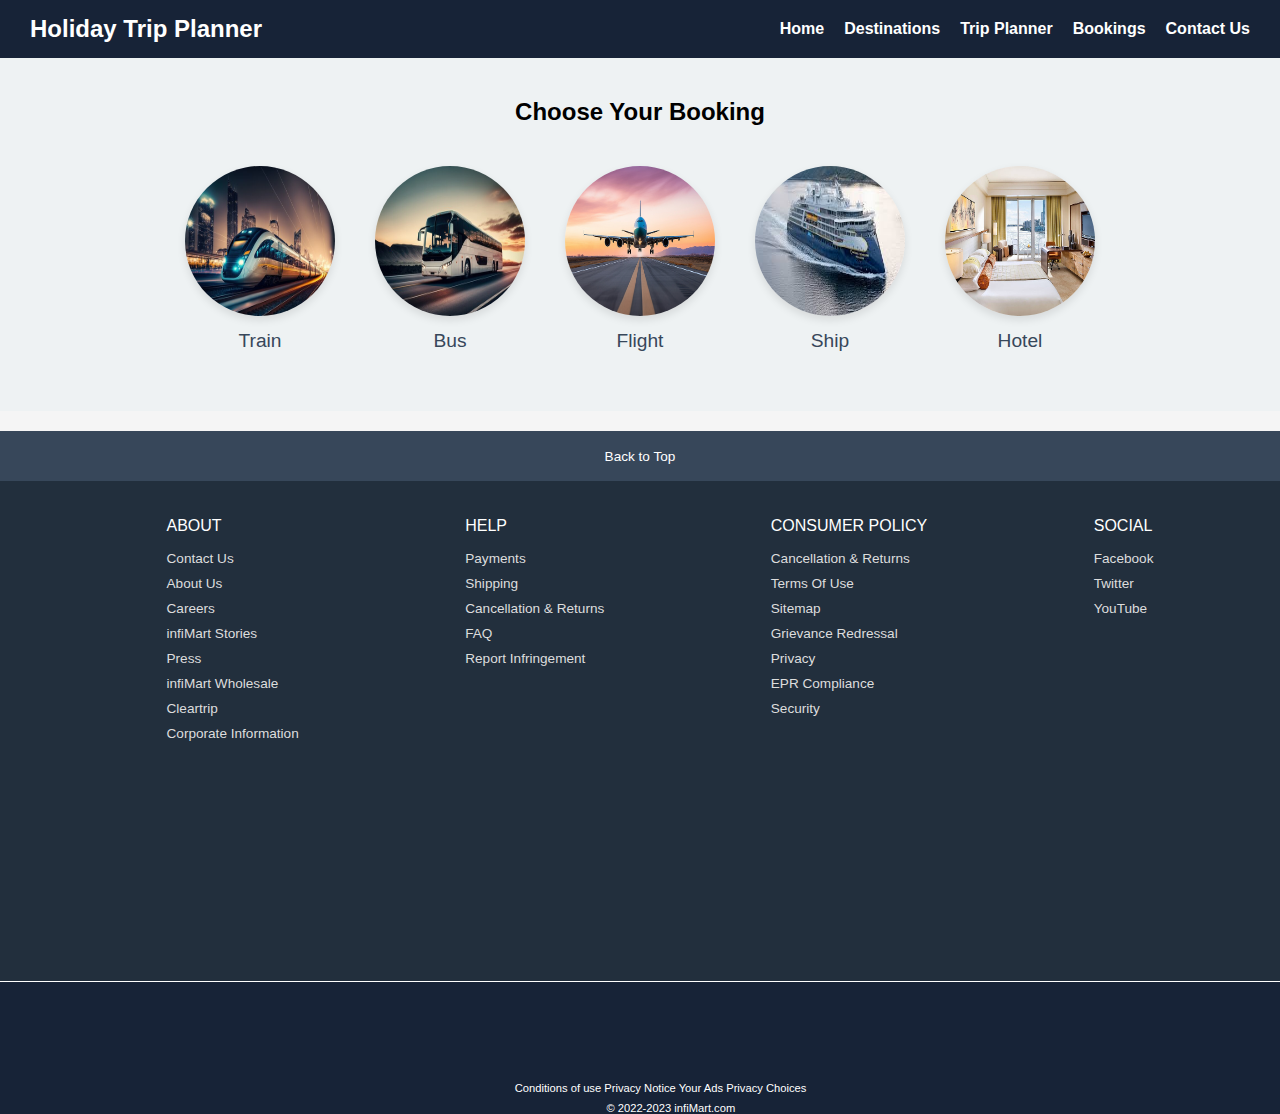
<file: bookings.html>
<!DOCTYPE html>
<html lang="en">

<head>
    <meta charset="UTF-8">
    <meta name="viewport" content="width=device-width, initial-scale=1.0">
    <title>Bookings</title>
    <link rel="stylesheet" href="styles.css">
</head>

<body>
    <header>
        <div class="logo">
            <h1>Holiday Trip Planner</h1>
        </div>
        <nav>
            <ul>
                <li><a href="index.html">Home</a></li>
                <li><a href="destinations.html">Destinations</a></li>
                <li><a href="trip-planner.html">Trip Planner</a></li>
                <li><a href="bookings.html">Bookings</a></li>
                <li><a href="contact.html">Contact Us</a></li>
            </ul>
        </nav>
    </header>

    <main>
        <section class="booking-options">
            <h2>Choose Your Booking</h2>
            <div class="options-container">
                <div class="option" onclick="showBookingForm('train')">
                    <img src="images/train.jpg" alt="Train">
                    <p>Train</p>
                </div>
                <div class="option" onclick="showBookingForm('bus')">
                    <img src="images/bus.jpg" alt="Bus">
                    <p>Bus</p>
                </div>
                <div class="option" onclick="showBookingForm('flight')">
                    <img src="images/flight.jpg" alt="Flight">
                    <p>Flight</p>
                </div>
                <div class="option" onclick="showBookingForm('ship')">
                    <img src="images/ship.jpg" alt="Ship">
                    <p>Ship</p>
                </div>
                <div class="option" onclick="showBookingForm('hotel')">
                    <img src="images/hotel.jpg" alt="Hotel">
                    <p>Hotel</p>
                </div>
            </div>
        </section>

        <section class="booking-forms">
            <div id="train-booking-form" class="booking-form" style="display: none;">
                <h3>Train Booking</h3>
                <form>
                    <label for="train-origin">Origin:</label>
                    <input type="text" id="train-origin" name="train-origin" required>

                    <label for="train-destination">Destination:</label>
                    <input type="text" id="train-destination" name="train-destination" required>

                    <label for="train-date">Travel Date:</label>
                    <input type="date" id="train-date" name="train-date" required>

                    <button type="submit">Book Train</button>
                </form>
            </div>

            <div id="bus-booking-form" class="booking-form" style="display: none;">
                <h3>Bus Booking</h3>
                <form>
                    <label for="bus-origin">Origin:</label>
                    <input type="text" id="bus-origin" name="bus-origin" required>

                    <label for="bus-destination">Destination:</label>
                    <input type="text" id="bus-destination" name="bus-destination" required>

                    <label for="bus-date">Travel Date:</label>
                    <input type="date" id="bus-date" name="bus-date" required>

                    <button type="submit">Book Bus</button>
                </form>
            </div>

            <div id="flight-booking-form" class="booking-form" style="display: none;">
                <h3>Flight Booking</h3>
                <form>
                    <label for="flight-origin">Origin:</label>
                    <input type="text" id="flight-origin" name="flight-origin" required>

                    <label for="flight-destination">Destination:</label>
                    <input type="text" id="flight-destination" name="flight-destination" required>

                    <label for="flight-date">Travel Date:</label>
                    <input type="date" id="flight-date" name="flight-date" required>

                    <button type="submit">Book Flight</button>
                </form>
            </div>

            <div id="ship-booking-form" class="booking-form" style="display: none;">
                <h3>Ship Booking</h3>
                <form>
                    <label for="ship-origin">Origin:</label>
                    <input type="text" id="ship-origin" name="ship-origin" required>

                    <label for="ship-destination">Destination:</label>
                    <input type="text" id="ship-destination" name="ship-destination" required>

                    <label for="ship-date">Shipping Date:</label>
                    <input type="date" id="ship-date" name="ship-date" required>

                    <button type="submit">Book Ship</button>
                </form>
            </div>

            <div id="hotel-booking-form" class="booking-form" style="display: none;">
                <h3>Hotel Accommodation</h3>
                <form>
                    <label for="hotel-location">Location:</label>
                    <input type="text" id="hotel-location" name="hotel-location" required>

                    <label for="hotel-checkin">Check-in Date:</label>
                    <input type="date" id="hotel-checkin" name="hotel-checkin" required>

                    <label for="hotel-checkout">Check-out Date:</label>
                    <input type="date" id="hotel-checkout" name="hotel-checkout" required>

                    <button type="submit">Book Hotel</button>
                </form>
            </div>
        </section>
    </main>

    <footer>
        <div class="foot-pannel1">
            <a class="foot-route" href="#top">Back to Top</a>
        </div>
        <div class="foot-pannel2">
            <ul>
                <p>ABOUT</p>
                <a>Contact Us</a>
                <a> About Us</a>
                <a>Careers</a>
                <a>infiMart Stories</a>
                <a>Press</a>
                <a>infiMart Wholesale</a>
                <a>Cleartrip</a>
                <a>Corporate Information</a>
            </ul>
            <ul>
                <p>HELP</p>
                <a>Payments</a>
                <a>Shipping</a>
                <a>Cancellation & Returns</a>
                <a>FAQ</a>
                <a>Report Infringement</a>
            </ul>
            <ul>
                <p>CONSUMER POLICY</p>
                <a>Cancellation & Returns</a>
                <a>Terms Of Use</a>
                <a>Sitemap</a>
                <a>Grievance Redressal</a>
                <a>Privacy</a>
                <a>EPR Compliance</a>
                <a>Security</a>
            </ul>
            <ul>
                <p>SOCIAL</p>
                <a>Facebook</a>
                <a> Twitter</a>
                <a> YouTube</a>
            </ul>
        </div>
        <div class="foot-pannel3">
            <div class="logo"></div>
        </div>
        <div class="foot-pannel4">
            <div class="pages">
                <a>Conditions of use</a>
                <a>Privacy Notice</a>
                <a>Your Ads Privacy Choices</a>
            </div>
            <div class="copyright">
                © 2022-2023 infiMart.com
            </div>
        </div>
    </footer>

    <script>
        // Smooth scroll to top
        document.querySelector('.foot-route').addEventListener('click', function (e) {
            e.preventDefault();
            window.scrollTo({
                top: 0,
                behavior: 'smooth'
            });
        });

        // Function to show the respective booking form
        function showBookingForm(formType) {
            const forms = document.querySelectorAll('.booking-form');
            forms.forEach(form => form.style.display = 'none');
            document.getElementById(`${formType}-booking-form`).style.display = 'block';
        }
    </script>
</body>

</html>
</file>
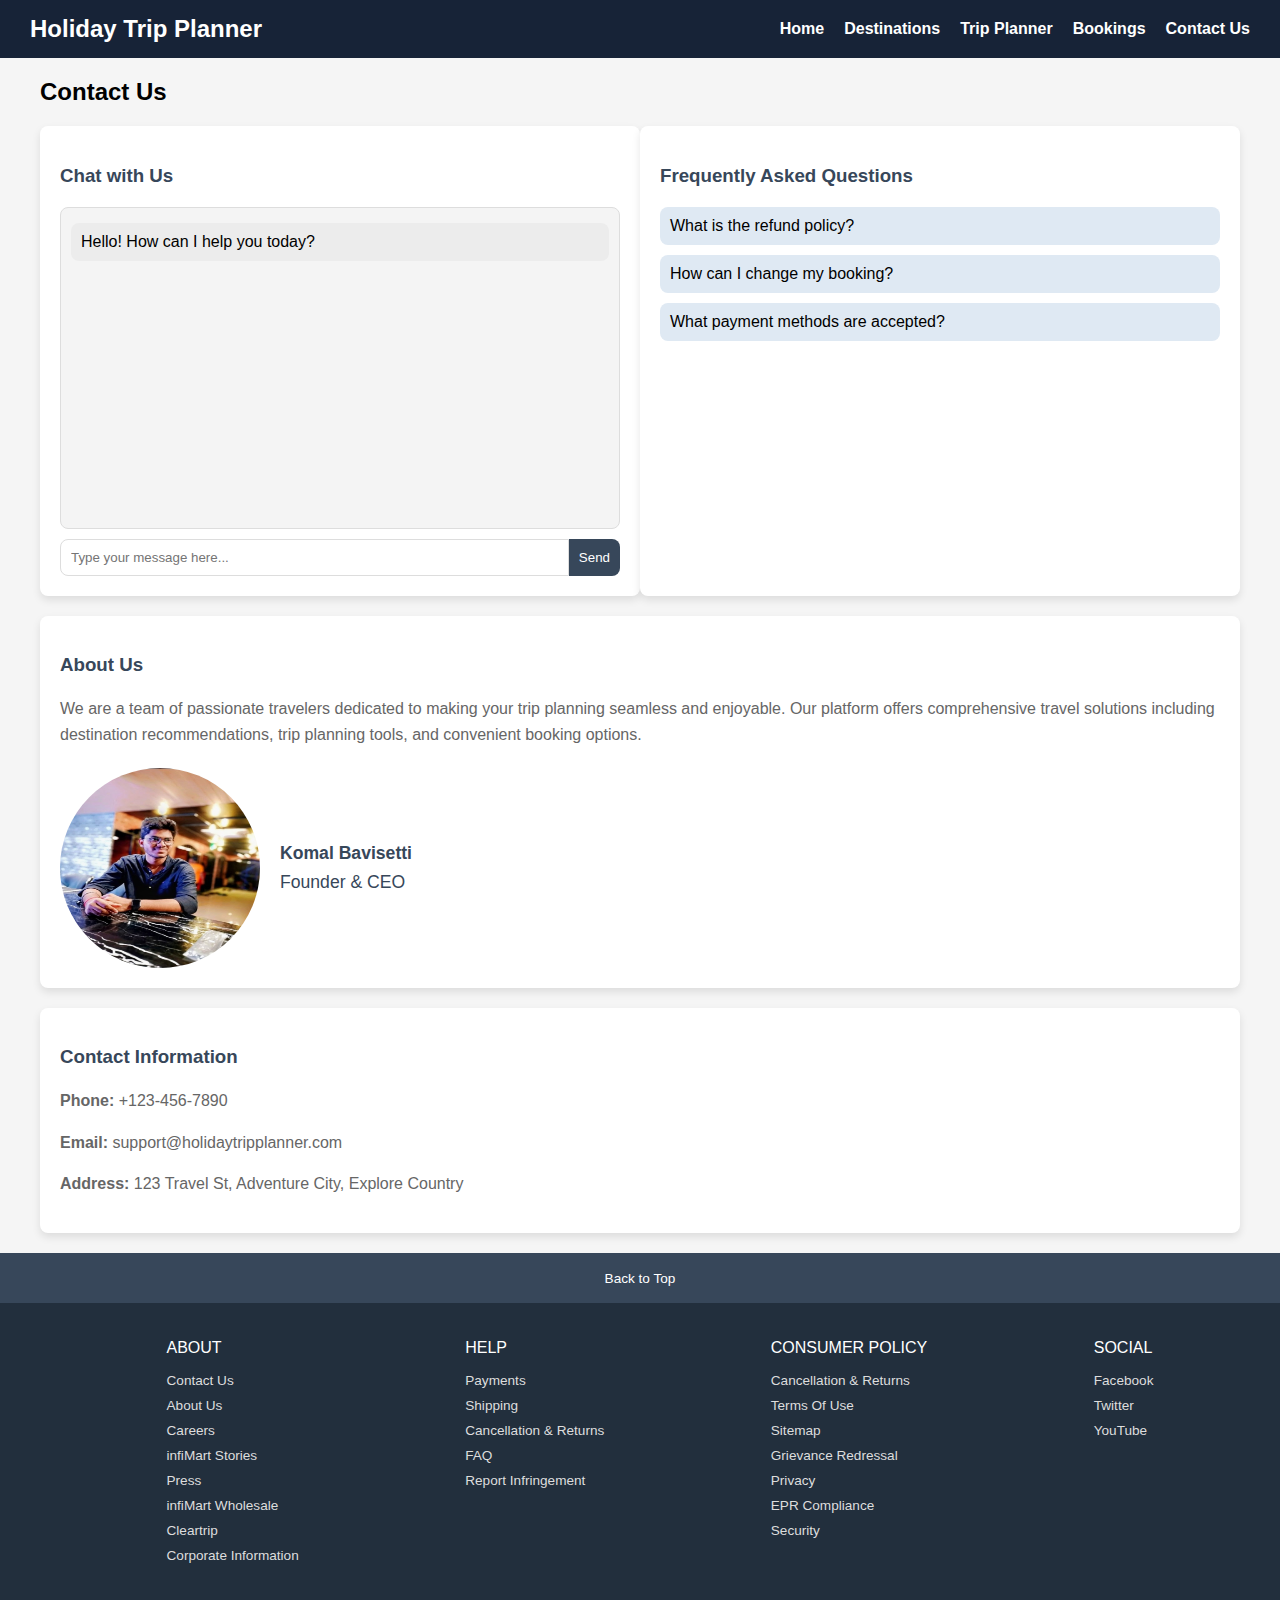
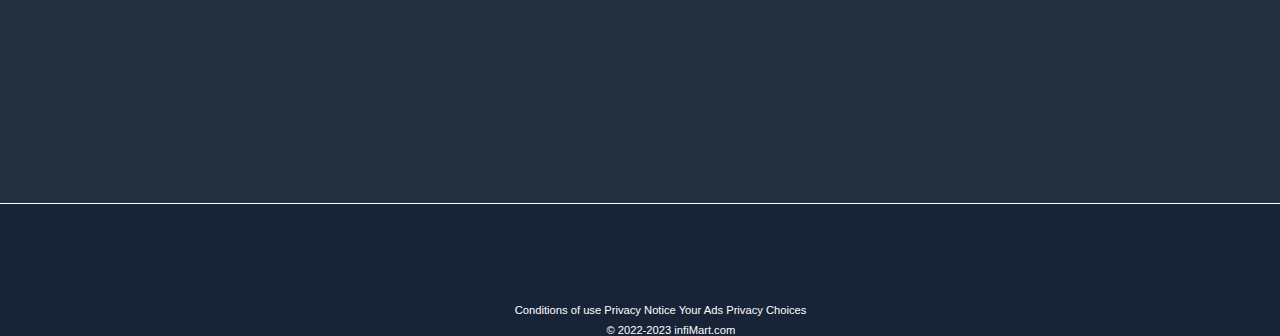
<file: contact.html>
<!DOCTYPE html>
<html lang="en">

<head>
    <meta charset="UTF-8">
    <meta name="viewport" content="width=device-width, initial-scale=1.0">
    <title>Contact Us</title>
    <link rel="stylesheet" href="styles.css">
</head>

<body>
    <header>
        <div class="logo">
            <h1>Holiday Trip Planner</h1>
        </div>
        <nav>
            <ul>
                <li><a href="index.html">Home</a></li>
                <li><a href="destinations.html">Destinations</a></li>
                <li><a href="trip-planner.html">Trip Planner</a></li>
                <li><a href="bookings.html">Bookings</a></li>
                <li><a href="contact.html">Contact Us</a></li>
            </ul>
        </nav>
    </header>

    <main>
        <section class="contact-section">
            <h2>Contact Us</h2>
            <div class="contact-container">
                <div class="chat-box">
                    <h3>Chat with Us</h3>
                    <div class="chat-window" id="chat-window">
                        <div class="message bot">Hello! How can I help you today?</div>
                    </div>
                    <form id="chat-form">
                        <input type="text" id="user-input" placeholder="Type your message here..." required>
                        <button type="submit">Send</button>
                    </form>
                </div>

                <div class="faq-section">
                    <h3>Frequently Asked Questions</h3>
                    <div class="faq">
                        <div class="faq-question" onclick="toggleAnswer('faq1')">What is the refund policy?</div>
                        <div class="faq-answer" id="faq1">Our refund policy allows refunds within 30 days of purchase.
                            Please contact support for more details.</div>
                    </div>
                    <div class="faq">
                        <div class="faq-question" onclick="toggleAnswer('faq2')">How can I change my booking?</div>
                        <div class="faq-answer" id="faq2">To change your booking, please log in to your account and
                            visit the 'My Bookings' section.</div>
                    </div>
                    <div class="faq">
                        <div class="faq-question" onclick="toggleAnswer('faq3')">What payment methods are accepted?
                        </div>
                        <div class="faq-answer" id="faq3">We accept all major credit cards, debit cards, and PayPal.
                        </div>
                    </div>
                </div>
            </div>

            <div class="about-us">
                <h3>About Us</h3>
                <p>We are a team of passionate travelers dedicated to making your trip planning seamless and enjoyable.
                    Our platform offers comprehensive travel solutions including destination recommendations, trip
                    planning tools, and convenient booking options.</p>
                <div class="founder">
                    <img src="images/founder.jpg" alt="Founder Photo">
                    <p><strong>Komal Bavisetti </strong><br>Founder & CEO</p>
                </div>
            </div>

            <div class="contact-info">
                <h3>Contact Information</h3>
                <p><strong>Phone:</strong> +123-456-7890</p>
                <p><strong>Email:</strong> support@holidaytripplanner.com</p>
                <p><strong>Address:</strong> 123 Travel St, Adventure City, Explore Country</p>
            </div>
        </section>
    </main>

    <footer>
        <div class="foot-pannel1">
            <a class="foot-route" href="#top">Back to Top</a>
        </div>
        <div class="foot-pannel2">
            <ul>
                <p>ABOUT</p>
                <a>Contact Us</a>
                <a> About Us</a>
                <a>Careers</a>
                <a>infiMart Stories</a>
                <a>Press</a>
                <a>infiMart Wholesale</a>
                <a>Cleartrip</a>
                <a>Corporate Information</a>
            </ul>
            <ul>
                <p>HELP</p>
                <a>Payments</a>
                <a>Shipping</a>
                <a>Cancellation & Returns</a>
                <a>FAQ</a>
                <a>Report Infringement</a>
            </ul>
            <ul>
                <p>CONSUMER POLICY</p>
                <a>Cancellation & Returns</a>
                <a>Terms Of Use</a>
                <a>Sitemap</a>
                <a>Grievance Redressal</a>
                <a>Privacy</a>
                <a>EPR Compliance</a>
                <a>Security</a>
            </ul>
            <ul>
                <p>SOCIAL</p>
                <a>Facebook</a>
                <a> Twitter</a>
                <a> YouTube</a>
            </ul>
        </div>
        <div class="foot-pannel3">
            <div class="logo"></div>
        </div>
        <div class="foot-pannel4">
            <div class="pages">
                <a>Conditions of use</a>
                <a>Privacy Notice</a>
                <a>Your Ads Privacy Choices</a>
            </div>
            <div class="copyright">
                © 2022-2023 infiMart.com
            </div>
        </div>
    </footer>

    <script>
        function toggleAnswer(faqId) {
            const answer = document.getElementById(faqId);
            if (answer.style.display === "block") {
                answer.style.display = "none";
            } else {
                answer.style.display = "block";
            }
        }

        document.getElementById('chat-form').addEventListener('submit', function (e) {
            e.preventDefault();
            const userInput = document.getElementById('user-input').value;
            const chatWindow = document.getElementById('chat-window');

            const userMessage = document.createElement('div');
            userMessage.classList.add('message', 'user');
            userMessage.textContent = userInput;
            chatWindow.appendChild(userMessage);

            const botMessage = document.createElement('div');
            botMessage.classList.add('message', 'bot');
            botMessage.textContent = "Thank you for your message. We'll get back to you soon.";
            chatWindow.appendChild(botMessage);

            document.getElementById('user-input').value = '';
            chatWindow.scrollTop = chatWindow.scrollHeight;
        });
    </script>
</body>

</html>
</file>
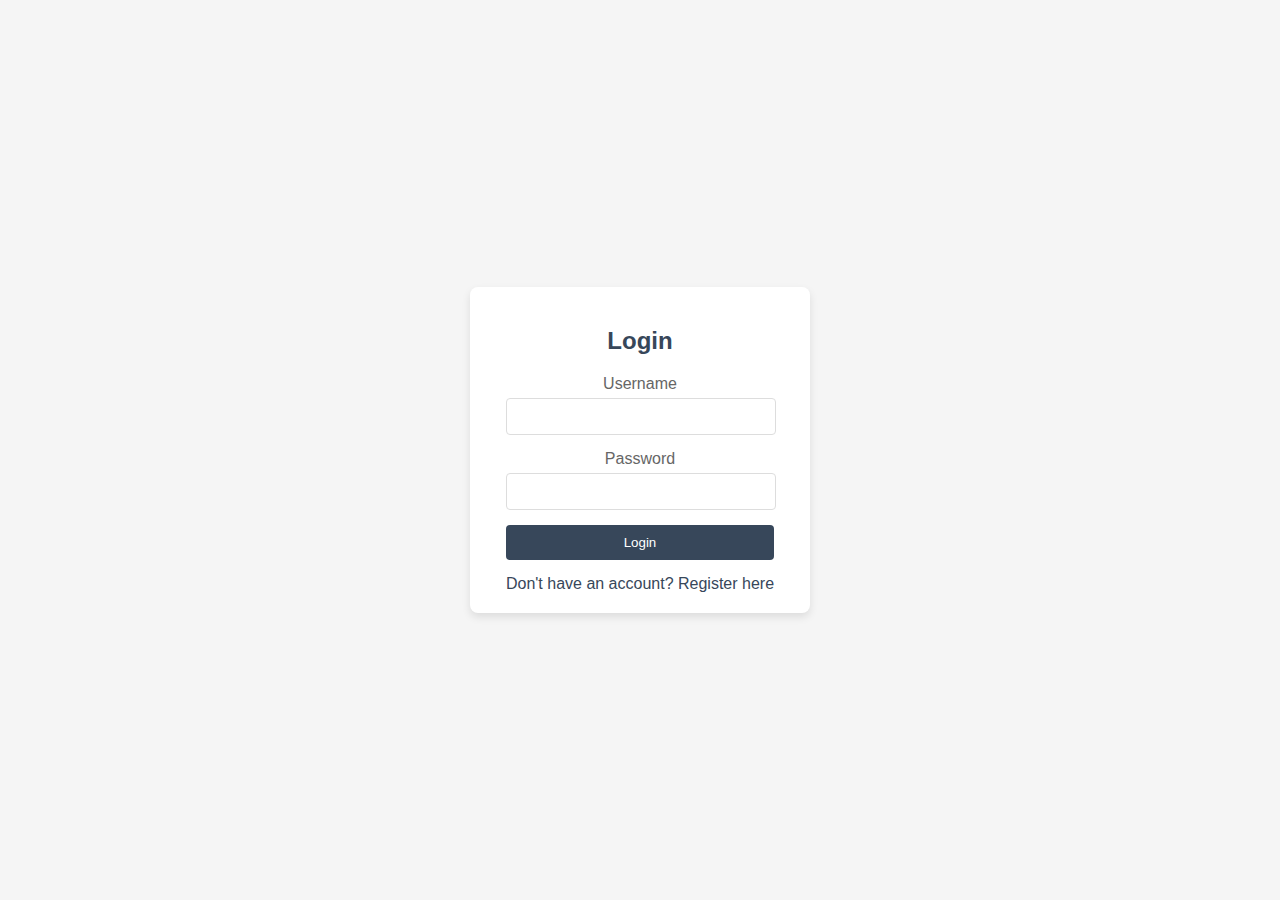
<file: login.html>
<!DOCTYPE html>
<html lang="en">

<head>
    <meta charset="UTF-8">
    <meta name="viewport" content="width=device-width, initial-scale=1.0">
    <title>Login/Register</title>
    <link rel="stylesheet" href="styles.css">
    <style>
        body {
            font-family: 'Segoe UI', Tahoma, Geneva, Verdana, sans-serif;
            background-color: #f5f5f5;
            display: flex;
            justify-content: center;
            align-items: center;
            height: 100vh;
            margin: 0;
        }

        .container {
            background-color: white;
            padding: 20px;
            border-radius: 8px;
            box-shadow: 0 4px 8px rgba(0, 0, 0, 0.1);
            width: 300px;
            text-align: center;
        }

        h2 {
            margin-bottom: 20px;
            color: #37475a;
        }

        .form-group {
            margin-bottom: 15px;
        }

        .form-group label {
            display: block;
            margin-bottom: 5px;
            color: #666;
        }

        .form-group input {
            width: calc(100% - 20px);
            padding: 10px;
            border: 1px solid #ddd;
            border-radius: 4px;
        }

        .form-group button {
            width: 100%;
            padding: 10px;
            background-color: #37475a;
            color: white;
            border: none;
            border-radius: 4px;
            cursor: pointer;
            transition: background-color 0.3s ease;
        }

        .form-group button:hover {
            background-color: #2c3e50;
        }

        .warning {
            color: red;
            margin-top: 10px;
            display: none;
        }

        .toggle-link {
            color: #37475a;
            cursor: pointer;
            text-decoration: none;
            margin-top: 10px;
            display: block;
        }

        .toggle-link:hover {
            color: #2c3e50;
        }
    </style>
</head>

<body>
    <div class="container">
        <div id="login-section">
            <h2>Login</h2>
            <div class="form-group">
                <label for="login-username">Username</label>
                <input type="text" id="login-username" required>
            </div>
            <div class="form-group">
                <label for="login-password">Password</label>
                <input type="password" id="login-password" required>
            </div>
            <div class="form-group">
                <button onclick="login()">Login</button>
            </div>
            <p class="warning" id="login-warning">Invalid username or password!</p>
            <span class="toggle-link" onclick="toggleForm('register')">Don't have an account? Register here</span>
        </div>
        <div id="register-section" style="display:none;">
            <h2>Register</h2>
            <div class="form-group">
                <label for="register-username">Username</label>
                <input type="text" id="register-username" required>
            </div>
            <div class="form-group">
                <label for="register-password">Password</label>
                <input type="password" id="register-password" required>
            </div>
            <div class="form-group">
                <button onclick="register()">Register</button>
            </div>
            <p class="warning" id="register-warning">Registration failed! Please try again.</p>
            <span class="toggle-link" onclick="toggleForm('login')">Already have an account? Login here</span>
        </div>
    </div>

    <script>
        function toggleForm(form) {
            if (form === 'login') {
                document.getElementById('login-section').style.display = 'block';
                document.getElementById('register-section').style.display = 'none';
            } else {
                document.getElementById('login-section').style.display = 'none';
                document.getElementById('register-section').style.display = 'block';
            }
        }

        function login() {
            const username = document.getElementById('login-username').value;
            const password = document.getElementById('login-password').value;

            // Dummy credentials check
            if (username === 'user' && password === 'password') {
                window.location.href = 'index.html';
            } else {
                document.getElementById('login-warning').style.display = 'block';
            }
        }

        function register() {
            const username = document.getElementById('register-username').value;
            const password = document.getElementById('register-password').value;

            // Dummy registration process
            if (username && password) {
                // Simulate successful registration
                alert('Registration successful! Please login.');
                toggleForm('login');
            } else {
                document.getElementById('register-warning').style.display = 'block';
            }
        }
    </script>
</body>

</html>
</file>
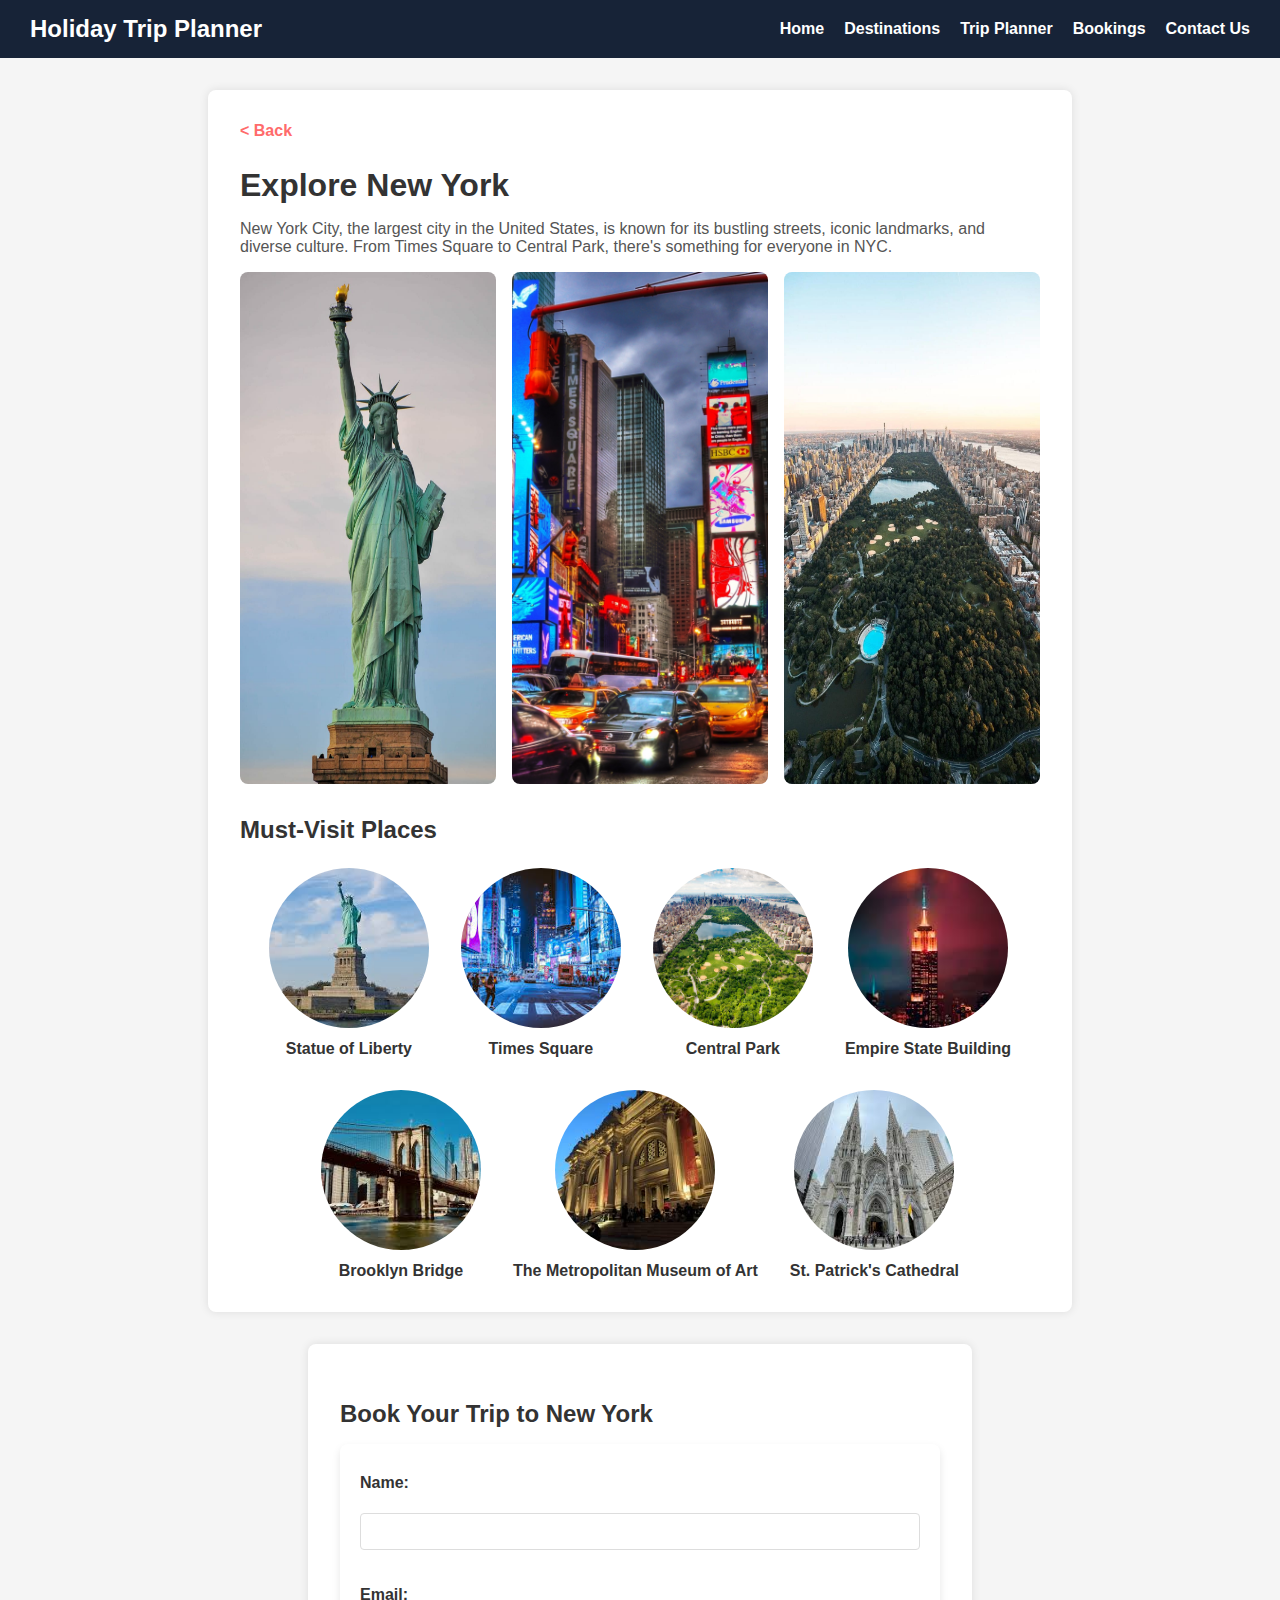
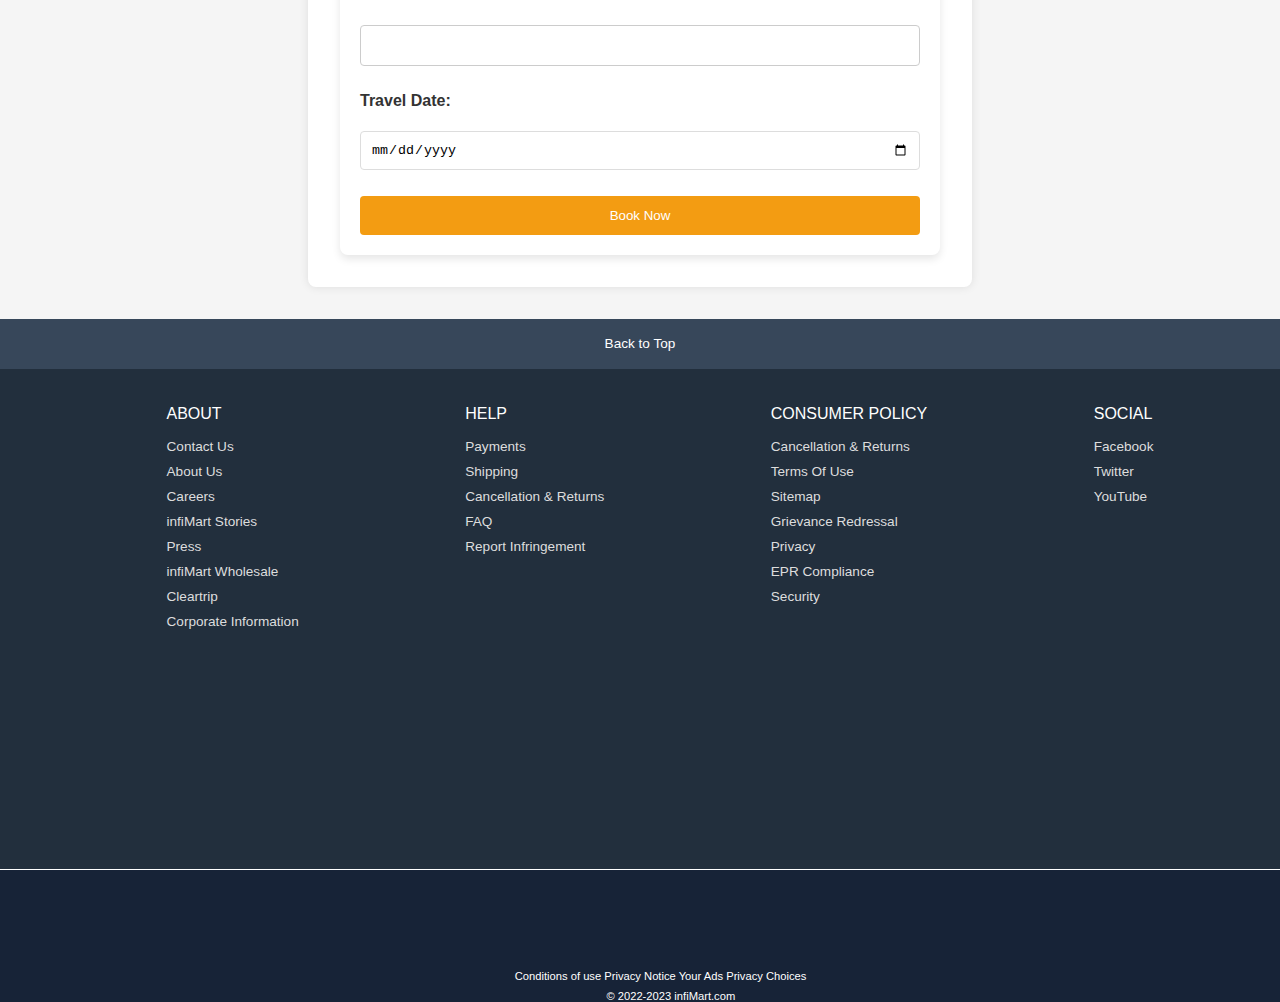
<file: newyork.html>
<!DOCTYPE html>
<html lang="en">

<head>
    <meta charset="UTF-8">
    <meta name="viewport" content="width=device-width, initial-scale=1.0">
    <title>Explore New York</title>
    <link rel="stylesheet" href="styles.css">
</head>

<body>
    <header>
        <div class="logo">
            <h1>Holiday Trip Planner</h1>
        </div>
        <nav>
            <ul>
                <li><a href="index.html">Home</a></li>
                <li><a href="destinations.html">Destinations</a></li>
                <li><a href="trip-planner.html">Trip Planner</a></li>
                <li><a href="bookings.html">Bookings</a></li>
                <li><a href="contact.html">Contact Us</a></li>
            </ul>
        </nav>
    </header>

    <main>
        <section class="destination-details">
            <a href="index.html" class="explore-more">
                < Back</a>
            <h2>Explore New York</h2>
            <p>New York City, the largest city in the United States, is known for its bustling streets, iconic
                landmarks, and diverse culture. From Times Square to Central Park, there's something for everyone in
                NYC.</p>
            <div class="images">
                <img src="images/statue_of_liberty.jpg" alt="Statue of Liberty">
                <img src="images/times_square.jpeg" alt="Times Square">
                <img src="images/central_park.jpg" alt="Central Park">
            </div>
            <h3>Must-Visit Places</h3>
            <div class="must-visit-places">
                <div class="place">
                    <img src="images/libarty.jpg" alt="Statue of Liberty">
                    <div class="place-name">Statue of Liberty</div>
                </div>
                <div class="place">
                    <img src="images/times_square.jpg" alt="Times Square">
                    <div class="place-name">Times Square</div>
                </div>
                <div class="place">
                    <img src="images/Central_park1.jpg" alt="Central Park">
                    <div class="place-name">Central Park</div>
                </div>
                <div class="place">
                    <img src="images/empire_state.jpg" alt="Empire State Building">
                    <div class="place-name">Empire State Building</div>
                </div>
                <div class="place">
                    <img src="images/Brooklyn Bridge.jpg" alt="Brooklyn Bridge">
                    <div class="place-name">Brooklyn Bridge</div>
                </div>
                <div class="place">
                    <img src="images/The Metropolitan Museum of Art.jpg" alt="The Metropolitan Museum of Art ">
                    <div class="place-name">The Metropolitan Museum of Art</div>
                </div>
                <div class="place">
                    <img src="images/St. Patrick's Cathedral.jpg" alt="St. Patrick's Cathedral">
                    <div class="place-name">St. Patrick's Cathedral</div>
                </div>
            </div>
        </section>

        <section class="booking-option">
            <h3>Book Your Trip to New York</h3>
            <form class="booking-form">
                <label for="name">Name:</label>
                <input type="text" id="name" name="name" required>

                <label for="email">Email:</label>
                <input type="email" id="email" name="email" required>

                <label for="date">Travel Date:</label>
                <input type="date" id="date" name="date" required>

                <button type="submit">Book Now</button>
            </form>
        </section>
    </main>

   <footer>
    <div class="foot-pannel1">
        <a class="foot-route" href="#top">Back to Top</a>
    </div>
    <div class="foot-pannel2">
        <ul>
            <p>ABOUT</p>
            <a>Contact Us</a>
            <a> About Us</a>
            <a>Careers</a>
            <a>infiMart Stories</a>
            <a>Press</a>
            <a>infiMart Wholesale</a>
            <a>Cleartrip</a>
            <a>Corporate Information</a>
        </ul>
        <ul>
            <p>HELP</p>
            <a>Payments</a>
            <a>Shipping</a>
            <a>Cancellation & Returns</a>
            <a>FAQ</a>
            <a>Report Infringement</a>
        </ul>
        <ul>
            <p>CONSUMER POLICY</p>
            <a>Cancellation & Returns</a>
            <a>Terms Of Use</a>
            <a>Sitemap</a>
            <a>Grievance Redressal</a>
            <a>Privacy</a>
            <a>EPR Compliance</a>
            <a>Security</a>
        </ul>
        <ul>
            <p>SOCIAL</p>
            <a>Facebook</a>
            <a> Twitter</a>
            <a> YouTube</a>
        </ul>
    </div>
    <div class="foot-pannel3">
        <div class="logo"></div>
    </div>
    <div class="foot-pannel4">
        <div class="pages">
            <a>Conditions of use</a>
            <a>Privacy Notice</a>
            <a>Your Ads Privacy Choices</a>
        </div>
        <div class="copyright">
            © 2022-2023 infiMart.com
        </div>
    </div>
</footer>

<script>
    // Smooth scroll to top
    document.querySelector('.foot-route').addEventListener('click', function (e) {
        e.preventDefault();
        window.scrollTo({
            top: 0,
            behavior: 'smooth'
        });
    });
</script>

</body>

</html>
</file>
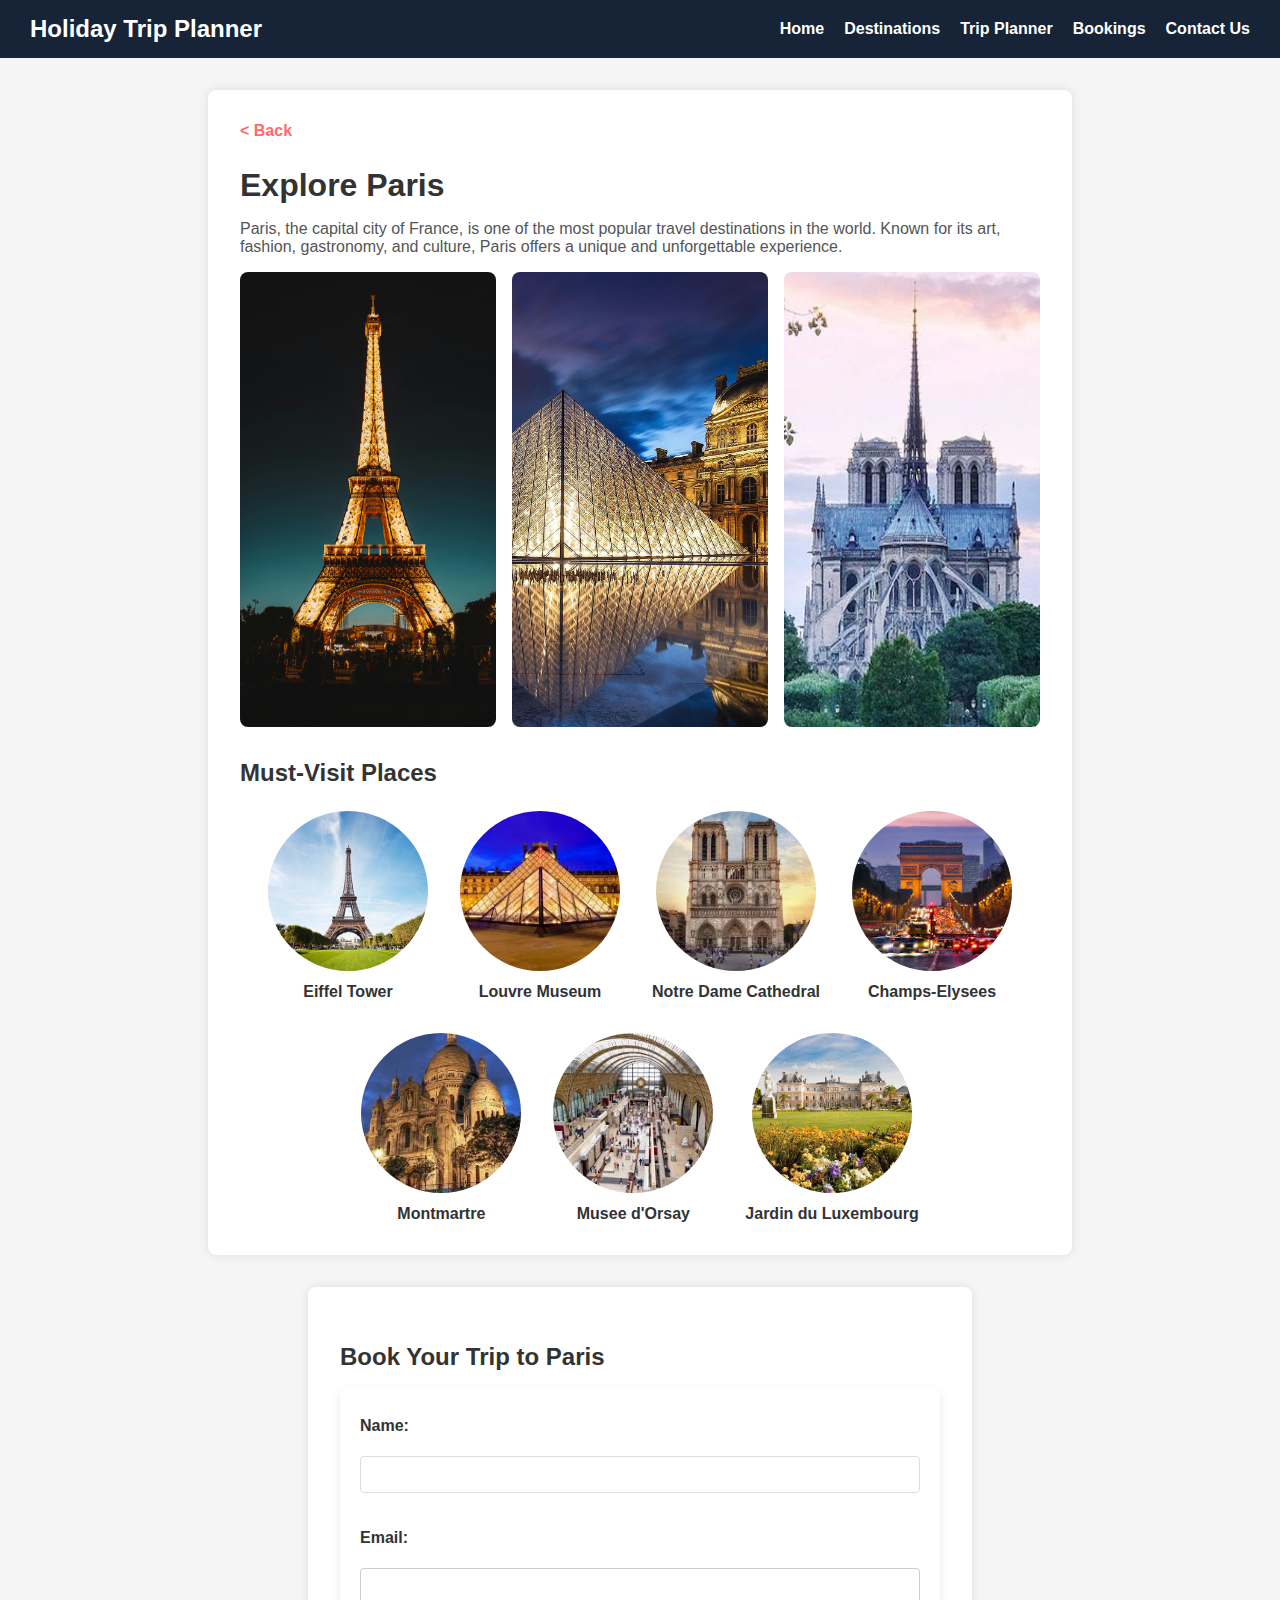
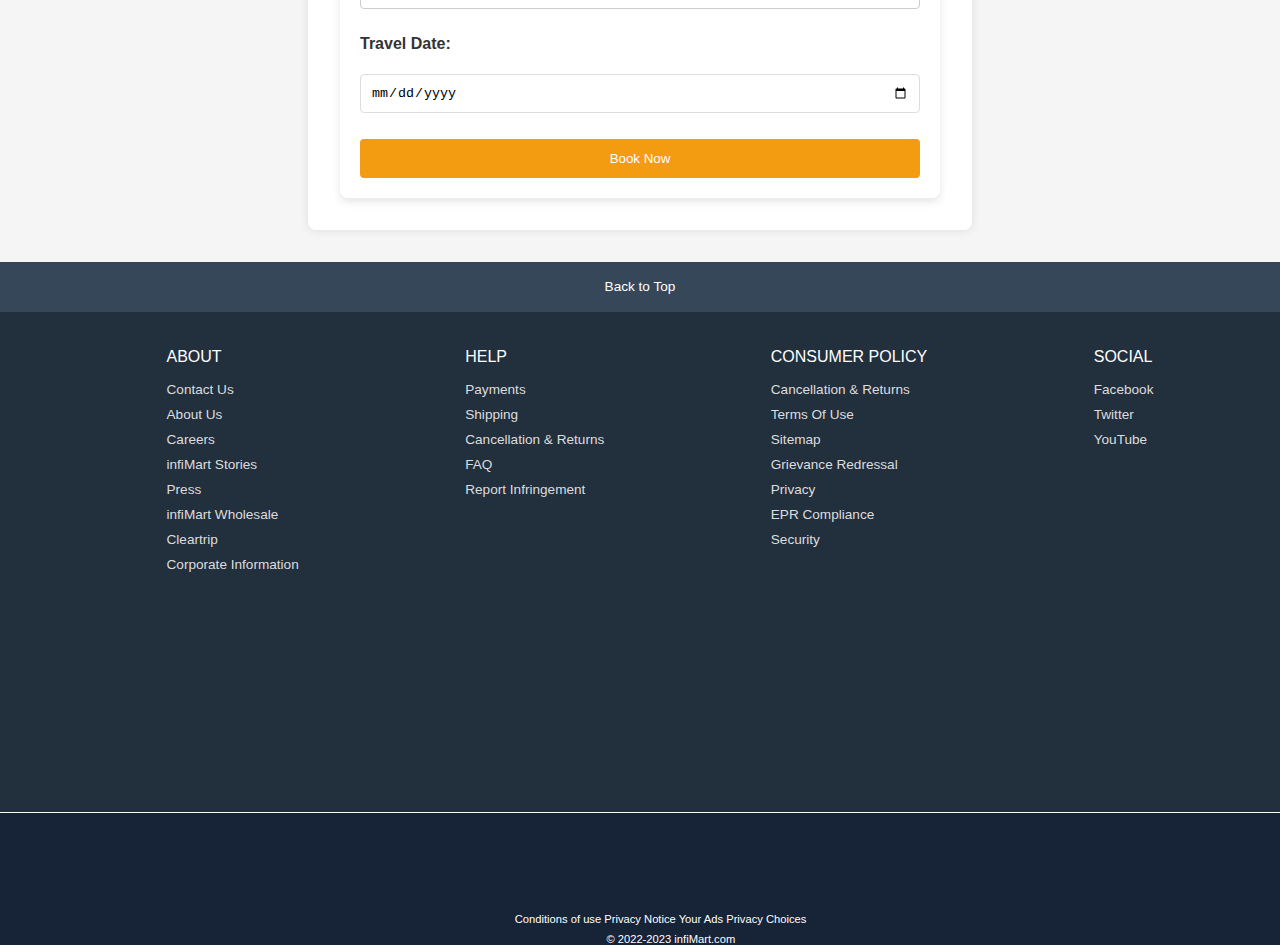
<file: paris.html>
<!DOCTYPE html>
<html lang="en">

<head>
    <meta charset="UTF-8">
    <meta name="viewport" content="width=device-width, initial-scale=1.0">
    <title>Explore Paris</title>
    <link rel="stylesheet" href="styles.css">
</head>

<body>
    <header>
        <div class="logo">
            <h1>Holiday Trip Planner</h1>
        </div>
        <nav>
            <ul>
                <li><a href="index.html">Home</a></li>
                <li><a href="destinations.html">Destinations</a></li>
                <li><a href="trip-planner.html">Trip Planner</a></li>
                <li><a href="bookings.html">Bookings</a></li>
                <li><a href="contact.html">Contact Us</a></li>
            </ul>
        </nav>
    </header>

    <main>
        <section class="destination-details">
            <a href="index.html" class="explore-more"> < Back</a>
            <h2>Explore Paris</h2>
            <p>Paris, the capital city of France, is one of the most popular travel destinations in the world. Known for
                its art, fashion, gastronomy, and culture, Paris offers a unique and unforgettable experience.</p>
            <div class="images">
                <img src="images/eiffel-tower.jpg" alt="Eiffel Tower">
                <img src="images/louvre.jpg" alt="Louvre Museum">
                <img src="images/Notre Dame Cathedral.jpg" alt="Notre Dame Cathedral">
            </div>
            <h3>Must-Visit Places</h3>
            <div class="must-visit-places">
                <div class="place">
                    <img src="images/effile1.jpg" alt="Eiffel Tower">
                    <div class="place-name">Eiffel Tower</div>
                </div>
                <div class="place">
                    <img src="images/louver1.jpg" alt="Louvre Museum">
                    <div class="place-name">Louvre Museum</div>
                </div>
                <div class="place">
                    <img src="images/Notre Dame Cathedral_!.jpg" alt="Notre Dame Cathedral">
                    <div class="place-name">Notre Dame Cathedral</div>
                </div>
                <div class="place">
                    <img src="images/Champs-Élysées.jpg" alt="Champs-Elysees">
                    <div class="place-name">Champs-Elysees</div>
                </div>
                <div class="place">
                    <img src="images/Montmartre.jpg" alt="Montmartre">
                    <div class="place-name">Montmartre</div>
                </div>
                <div class="place">
                    <img src="images/Musée d'Orsay.jpg" alt="Musée d'Orsay">
                    <div class="place-name">Musee d'Orsay</div>
                </div>
                <div class="place">
                    <img src="images/Jardin du Luxembourg.jpg" alt="Jardin du Luxembourg">
                    <div class="place-name">Jardin du Luxembourg</div>
                </div>
            </div>
        </section>

        <section class="booking-option">
            <h3>Book Your Trip to Paris</h3>
            <form class="booking-form">
                <label for="name">Name:</label>
                <input type="text" id="name" name="name" required>

                <label for="email">Email:</label>
                <input type="email" id="email" name="email" required>

                <label for="date">Travel Date:</label>
                <input type="date" id="date" name="date" required>

                <button type="submit">Book Now</button>
            </form>
        </section>
    </main>

    <footer>
        <div class="foot-pannel1">
            <a class="foot-route" href="#top">Back to Top</a>
        </div>
        <div class="foot-pannel2">
            <ul>
                <p>ABOUT</p>
                <a>Contact Us</a>
                <a> About Us</a>
                <a>Careers</a>
                <a>infiMart Stories</a>
                <a>Press</a>
                <a>infiMart Wholesale</a>
                <a>Cleartrip</a>
                <a>Corporate Information</a>
            </ul>
            <ul>
                <p>HELP</p>
                <a>Payments</a>
                <a>Shipping</a>
                <a>Cancellation & Returns</a>
                <a>FAQ</a>
                <a>Report Infringement</a>
            </ul>
            <ul>
                <p>CONSUMER POLICY</p>
                <a>Cancellation & Returns</a>
                <a>Terms Of Use</a>
                <a>Sitemap</a>
                <a>Grievance Redressal</a>
                <a>Privacy</a>
                <a>EPR Compliance</a>
                <a>Security</a>
            </ul>
            <ul>
                <p>SOCIAL</p>
                <a>Facebook</a>
                <a> Twitter</a>
                <a> YouTube</a>
            </ul>
        </div>
        <div class="foot-pannel3">
            <div class="logo"></div>
        </div>
        <div class="foot-pannel4">
            <div class="pages">
                <a>Conditions of use</a>
                <a>Privacy Notice</a>
                <a>Your Ads Privacy Choices</a>
            </div>
            <div class="copyright">
                © 2022-2023 infiMart.com
            </div>
        </div>
    </footer>
    
    <script>
        // Smooth scroll to top
        document.querySelector('.foot-route').addEventListener('click', function (e) {
            e.preventDefault();
            window.scrollTo({
                top: 0,
                behavior: 'smooth'
            });
        });
    </script>

</body>

</html>
</file>
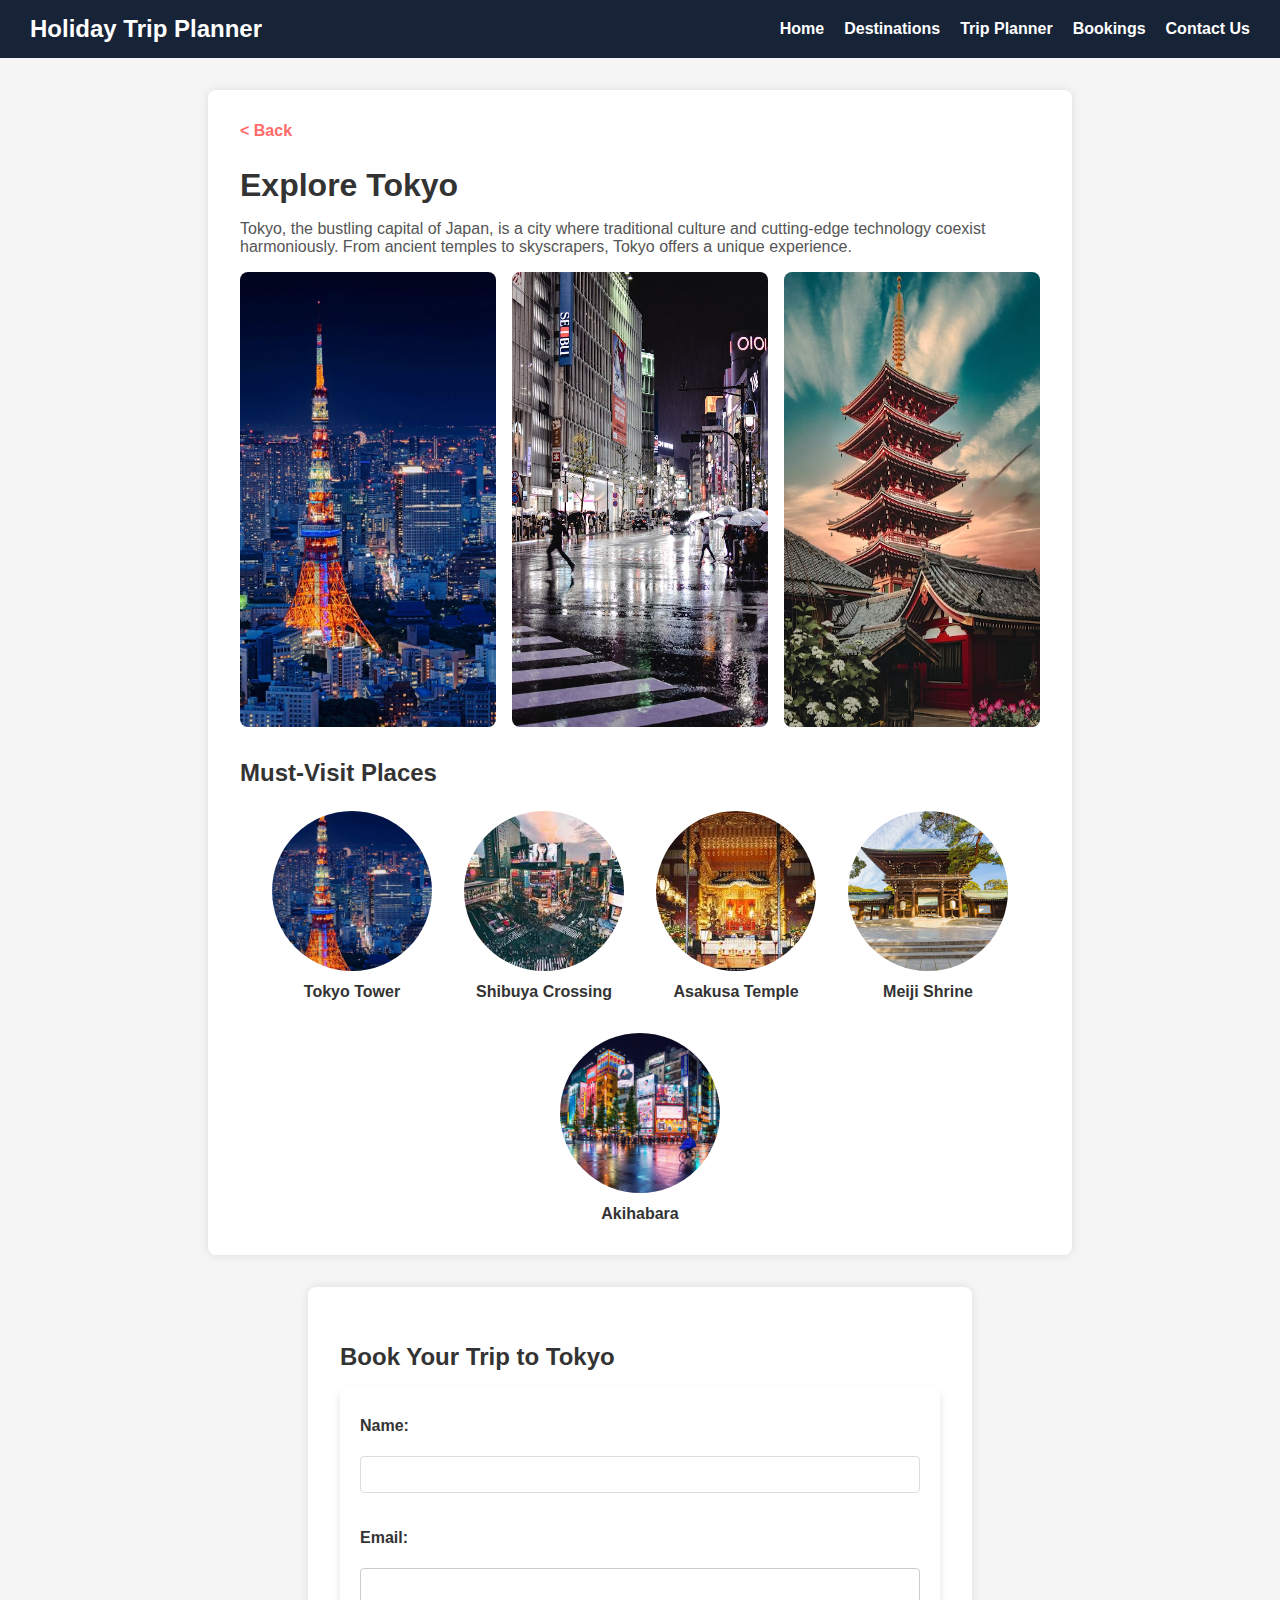
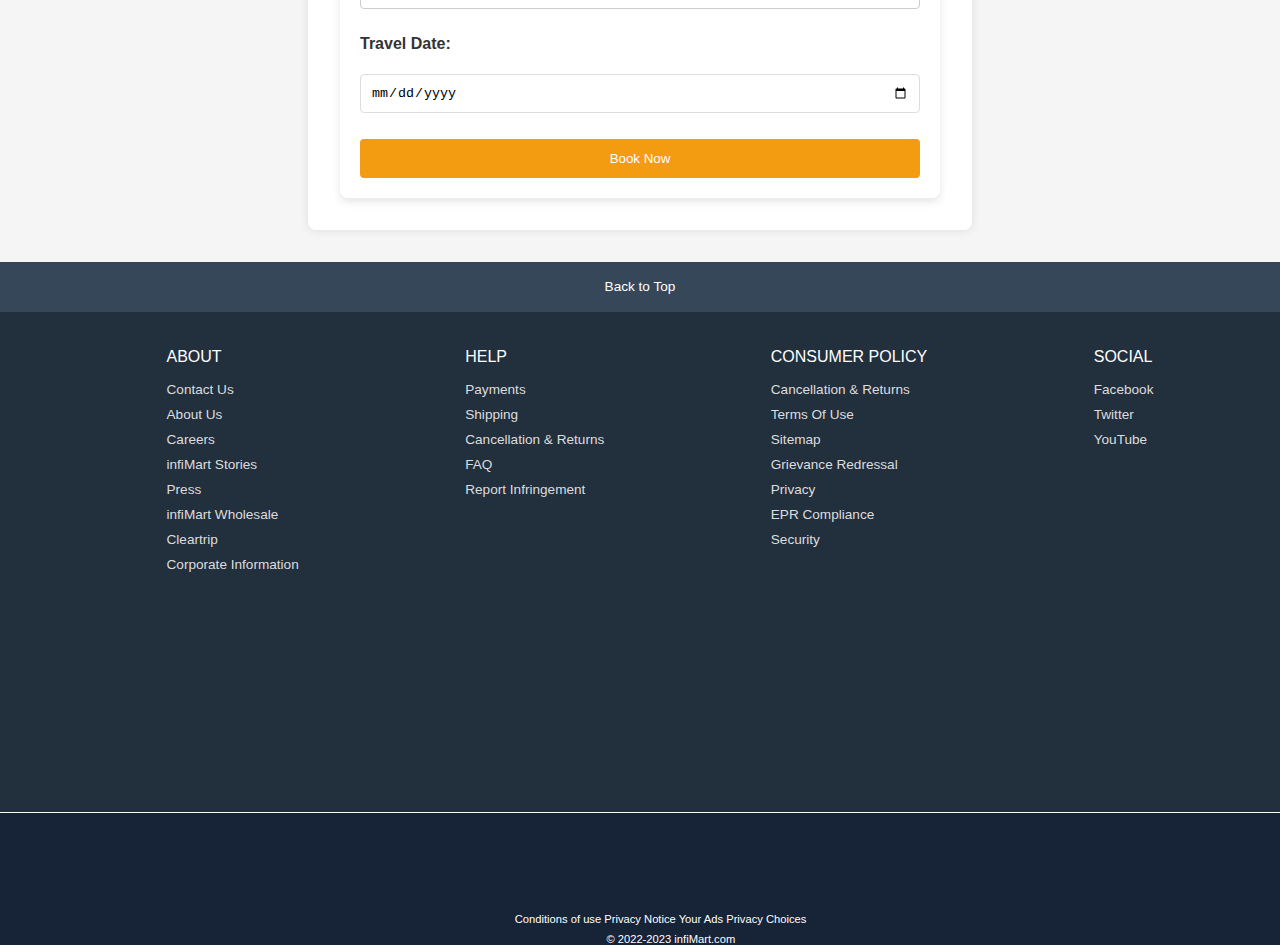
<file: tokyo.html>
<!DOCTYPE html>
<html lang="en">

<head>
    <meta charset="UTF-8">
    <meta name="viewport" content="width=device-width, initial-scale=1.0">
    <title>Explore Tokyo</title>
    <link rel="stylesheet" href="styles.css">
</head>

<body>
    <header>
        <div class="logo">
            <h1>Holiday Trip Planner</h1>
        </div>
        <nav>
            <ul>
                <li><a href="index.html">Home</a></li>
                <li><a href="destinations.html">Destinations</a></li>
                <li><a href="trip-planner.html">Trip Planner</a></li>
                <li><a href="bookings.html">Bookings</a></li>
                <li><a href="contact.html">Contact Us</a></li>
            </ul>
        </nav>
    </header>

    <main>
        <section class="destination-details">
            <a href="index.html" class="explore-more">
                < Back</a>
            <h2>Explore Tokyo</h2>
            <p>Tokyo, the bustling capital of Japan, is a city where traditional culture and cutting-edge technology
                coexist harmoniously. From ancient temples to skyscrapers, Tokyo offers a unique experience.</p>
            <div class="images">
                <img src="images/tokyo_tower.jpg" alt="Tokyo Tower">
                <img src="images/Shibuya_Crossing.jpeg" alt="Shibuya Crossing">
                <img src="images/asakusa.avif" alt="Asakusa Temple">
            </div>
            <h3>Must-Visit Places</h3>
            <div class="must-visit-places">
                <div class="place">
                    <img src="images/tokyo_tower.jpg" alt="Tokyo Tower">
                    <div class="place-name">Tokyo Tower</div>
                </div>
                <div class="place">
                    <img src="images/Shibuya Crossing.jpeg" alt="Shibuya Crossing">
                    <div class="place-name">Shibuya Crossing</div>
                </div>
                <div class="place">
                    <img src="images/Asakusa Temple.jpeg" alt="Asakusa Temple">
                    <div class="place-name">Asakusa Temple</div>
                </div>
                <div class="place">
                    <img src="images/Meiji Shrine.jpg" alt="Meiji Shrine">
                    <div class="place-name">Meiji Shrine</div>
                </div>
                <div class="place">
                    <img src="images/Akihabara.jpg" alt="Akihabara">
                    <div class="place-name">Akihabara</div>
                </div>
            </div>
        </section>

        <section class="booking-option">
            <h3>Book Your Trip to Tokyo</h3>
            <form class="booking-form">
                <label for="name">Name:</label>
                <input type="text" id="name" name="name" required>

                <label for="email">Email:</label>
                <input type="email" id="email" name="email" required>

                <label for="date">Travel Date:</label>
                <input type="date" id="date" name="date" required>

                <button type="submit">Book Now</button>
            </form>
        </section>
    </main>

    <footer>
        <div class="foot-pannel1">
            <a class="foot-route" href="#top">Back to Top</a>
        </div>
        <div class="foot-pannel2">
            <ul>
                <p>ABOUT</p>
                <a>Contact Us</a>
                <a> About Us</a>
                <a>Careers</a>
                <a>infiMart Stories</a>
                <a>Press</a>
                <a>infiMart Wholesale</a>
                <a>Cleartrip</a>
                <a>Corporate Information</a>
            </ul>
            <ul>
                <p>HELP</p>
                <a>Payments</a>
                <a>Shipping</a>
                <a>Cancellation & Returns</a>
                <a>FAQ</a>
                <a>Report Infringement</a>
            </ul>
            <ul>
                <p>CONSUMER POLICY</p>
                <a>Cancellation & Returns</a>
                <a>Terms Of Use</a>
                <a>Sitemap</a>
                <a>Grievance Redressal</a>
                <a>Privacy</a>
                <a>EPR Compliance</a>
                <a>Security</a>
            </ul>
            <ul>
                <p>SOCIAL</p>
                <a>Facebook</a>
                <a> Twitter</a>
                <a> YouTube</a>
            </ul>
        </div>
        <div class="foot-pannel3">
            <div class="logo"></div>
        </div>
        <div class="foot-pannel4">
            <div class="pages">
                <a>Conditions of use</a>
                <a>Privacy Notice</a>
                <a>Your Ads Privacy Choices</a>
            </div>
            <div class="copyright">
                © 2022-2023 infiMart.com
            </div>
        </div>
    </footer>
    
    <script>
        // Smooth scroll to top
        document.querySelector('.foot-route').addEventListener('click', function (e) {
            e.preventDefault();
            window.scrollTo({
                top: 0,
                behavior: 'smooth'
            });
        });
    </script>

</body>

</html>
</file>
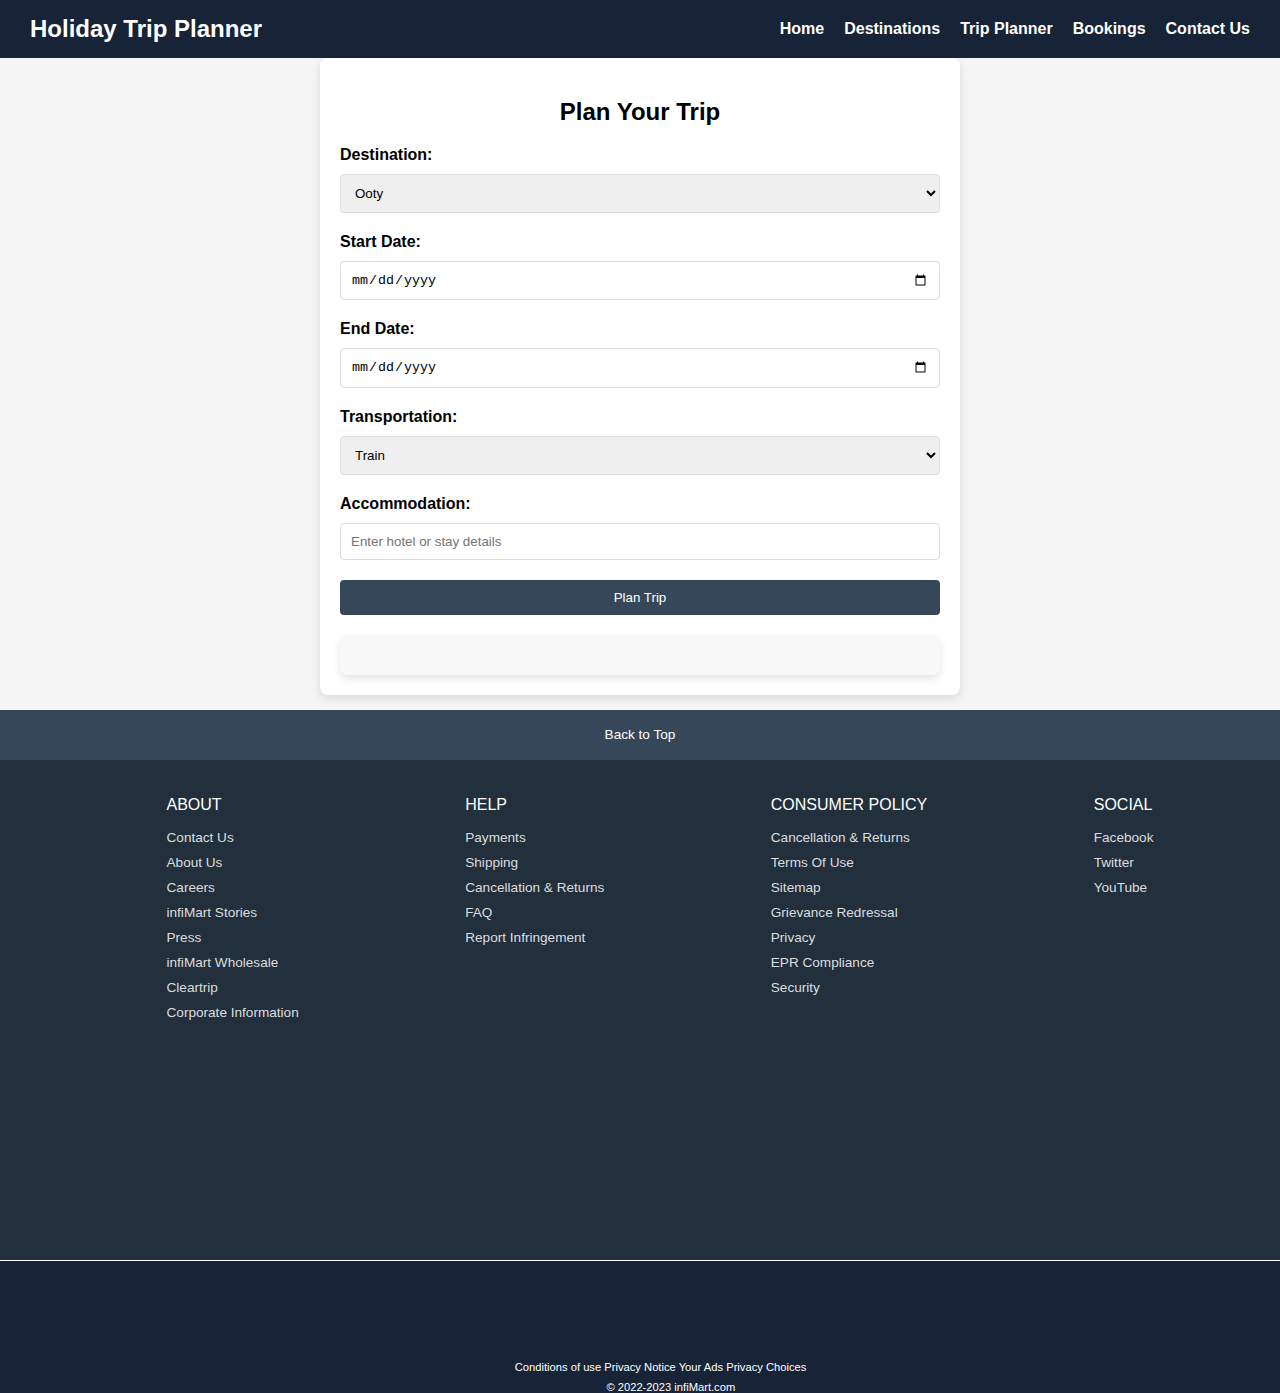
<file: trip-planner.html>
<!DOCTYPE html>
<html lang="en">

<head>
    <meta charset="UTF-8">
    <meta name="viewport" content="width=device-width, initial-scale=1.0">
    <title>Trip Planner</title>
    <link rel="stylesheet" href="styles.css">
</head>

<body>
    <header>
        <div class="logo">
            <h1>Holiday Trip Planner</h1>
        </div>
        <nav>
            <ul>
                <li><a href="index.html">Home</a></li>
                <li><a href="destinations.html">Destinations</a></li>
                <li><a href="trip-planner.html">Trip Planner</a></li>
                <li><a href="bookings.html">Bookings</a></li>
                <li><a href="contact.html">Contact Us</a></li>
            </ul>
        </nav>
    </header>

    <main>
        <section class="trip-planner">
            <h2>Plan Your Trip</h2>
            <form id="trip-form">
                <label for="destination">Destination:</label>
                <select id="destination" name="destination" required>
                    <option value="Ooty">Ooty</option>
                    <option value="Pondicherry">Pondicherry</option>
                    <option value="Shimla">Shimla</option>
                    <option value="Kerala">Kerala</option>
                    <option value="Goa">Goa</option>
                    <option value="Manali">Manali</option>
                </select>

                <label for="start-date">Start Date:</label>
                <input type="date" id="start-date" name="start-date" required>

                <label for="end-date">End Date:</label>
                <input type="date" id="end-date" name="end-date" required>

                <label for="transportation">Transportation:</label>
                <select id="transportation" name="transportation" required>
                    <option value="Train">Train</option>
                    <option value="Bus">Bus</option>
                    <option value="Flight">Flight</option>
                    <option value="Car">Car</option>
                </select>

                <label for="accommodation">Accommodation:</label>
                <input type="text" id="accommodation" name="accommodation" placeholder="Enter hotel or stay details"
                    required>

                <button type="submit">Plan Trip</button>
            </form>

            <div id="trip-details" class="trip-details">
                <!-- Trip details will be displayed here -->
            </div>
        </section>
    </main>

    <footer>
        <div class="foot-pannel1">
            <a class="foot-route" href="#top">Back to Top</a>
        </div>
        <div class="foot-pannel2">
            <ul>
                <p>ABOUT</p>
                <a>Contact Us</a>
                <a> About Us</a>
                <a>Careers</a>
                <a>infiMart Stories</a>
                <a>Press</a>
                <a>infiMart Wholesale</a>
                <a>Cleartrip</a>
                <a>Corporate Information</a>
            </ul>
            <ul>
                <p>HELP</p>
                <a>Payments</a>
                <a>Shipping</a>
                <a>Cancellation & Returns</a>
                <a>FAQ</a>
                <a>Report Infringement</a>
            </ul>
            <ul>
                <p>CONSUMER POLICY</p>
                <a>Cancellation & Returns</a>
                <a>Terms Of Use</a>
                <a>Sitemap</a>
                <a>Grievance Redressal</a>
                <a>Privacy</a>
                <a>EPR Compliance</a>
                <a>Security</a>
            </ul>
            <ul>
                <p>SOCIAL</p>
                <a>Facebook</a>
                <a> Twitter</a>
                <a> YouTube</a>
            </ul>
        </div>
        <div class="foot-pannel3">
            <div class="logo"></div>
        </div>
        <div class="foot-pannel4">
            <div class="pages">
                <a>Conditions of use</a>
                <a>Privacy Notice</a>
                <a>Your Ads Privacy Choices</a>
            </div>
            <div class="copyright">
                © 2022-2023 infiMart.com
            </div>
        </div>
    </footer>

    <script>
        // Smooth scroll to top
        document.querySelector('.foot-route').addEventListener('click', function (e) {
            e.preventDefault();
            window.scrollTo({
                top: 0,
                behavior: 'smooth'
            });
        });

        // Trip Planner form submission
        document.getElementById('trip-form').addEventListener('submit', function (e) {
            e.preventDefault();

            const destination = document.getElementById('destination').value;
            const startDate = document.getElementById('start-date').value;
            const endDate = document.getElementById('end-date').value;
            const transportation = document.getElementById('transportation').value;
            const accommodation = document.getElementById('accommodation').value;

            const tripDetails = `
                <h3>Trip Details</h3>
                <p><strong>Destination:</strong> ${destination}</p>
                <p><strong>Start Date:</strong> ${startDate}</p>
                <p><strong>End Date:</strong> ${endDate}</p>
                <p><strong>Transportation:</strong> ${transportation}</p>
                <p><strong>Accommodation:</strong> ${accommodation}</p>
            `;

            document.getElementById('trip-details').innerHTML = tripDetails;
        });
    </script>
</body>

</html>
</file>
<file: styles.css>
body {
    font-family: 'Segoe UI', Tahoma, Geneva, Verdana, sans-serif;
    margin: 0;
    padding: 0;
    box-sizing: border-box;
    background-color: #f5f5f5;
}

header {
    background-color: #172337;
    color: #ffffff;
    padding: 15px 30px;
    display: flex;
    justify-content: space-between;
    align-items: center;
}

.logo h1 {
    margin: 0;
    font-size: 24px;
}

nav ul {
    list-style: none;
    margin: 0;
    padding: 0;
    display: flex;
}

nav ul li {
    margin-left: 20px;
}

nav ul li a {
    color: #ffffff;
    text-decoration: none;
    font-weight: bold;
    transition: color 0.3s ease;
}

nav ul li a:hover {
    color: #ff6b6b;
}

.hero {
    background: url('images/hero.jpg') no-repeat center center/cover;
    color: #ffffff;
    text-align: center;
    padding: 100px 20px;
    box-shadow: inset 0 0 0 1000px rgba(0, 0, 0, 0.5);
}

.hero h2 {
    font-size: 48px;
    margin: 0;
    text-shadow: 2px 2px 4px rgba(0, 0, 0, 0.5);
}

.hero p {
    font-size: 24px;
    margin: 10px 0 20px;
    text-shadow: 2px 2px 4px rgba(0, 0, 0, 0.5);
}

.search-bar {
    display: flex;
    justify-content: center;
    margin-top: 20px;
}

.search-bar input {
    padding: 10px;
    font-size: 16px;
    width: 300px;
    border: 2px solid #ff6b6b;
    border-radius: 5px 0 0 5px;
    outline: none;
}

.search-bar button {
    padding: 10px 20px;
    font-size: 16px;
    background-color: #ff6b6b;
    color: #ffffff;
    border: 2px solid #ff6b6b;
    border-radius: 0 5px 5px 0;
    cursor: pointer;
    transition: background-color 0.3s ease;
}

.search-bar button:hover {
    background-color: #e65c5c;
}

.featured-destinations,
.user-reviews,
.special-offers {
    padding: 40px 20px;
    text-align: center;
}

.featured-destinations h3,
.user-reviews h3,
.special-offers h3 {
    font-size: 32px;
    margin-bottom: 20px;
    color: #343a40;
}

.destinations-grid,
.reviews-grid,
.offers-grid {
    display: flex;
    justify-content: center;
    gap: 20px;
}

.destination,
.review,
.offer {
    background-color: #ffffff;
    padding: 20px;
    border-radius: 8px;
    width: 250px;
    text-align: center;
    box-shadow: 0 4px 8px rgba(0, 0, 0, 0.1);
    transition: transform 0.3s ease, box-shadow 0.3s ease;
}

.destination:hover,
.review:hover,
.offer:hover {
    transform: translateY(-10px);
    box-shadow: 0 8px 16px rgba(0, 0, 0, 0.2);
}

.destination img {
    width: 100%;
    height: 150px;
    object-fit: cover;
    border-radius: 8px;
    transition: transform 0.3s ease;
}

.destination img:hover {
    transform: scale(1.05);
}

/* Container styles */
.container {
    display: flex;
    flex-wrap: wrap;
    justify-content: space-around;
    max-width: 1000px;
    margin: 20px auto;
}

/* Destination card styles */
.destination {
    width: 300px;
    margin: 20px 10px;
    text-align: center;
    border: 1px solid #ddd;
    border-radius: 8px;
    box-shadow: 0 4px 8px rgba(0, 0, 0, 0.1);
    background-color: #fff;
    transition: transform 0.3s ease-in-out;
}

.destination:hover {
    transform: translateY(-5px);
    box-shadow: 0 8px 16px rgba(0, 0, 0, 0.2);
}

.destination img {
    width: 100%;
    height: 200px;
    object-fit: cover;
    /* Maintain aspect ratio */
    border-top-left-radius: 8px;
    border-top-right-radius: 8px;
}

/* Description styles */
.description {
    padding: 15px;
}

.description h2 {
    font-size: 1.8em;
    margin-bottom: 10px;
    color: #333;
}

.description p {
    font-size: 1.1em;
    color: #666;
    line-height: 1.6;
}

/* Responsive adjustments */
@media (max-width: 768px) {
    .destination {
        width: calc(50% - 20px);
    }
}

@media (max-width: 480px) {
    .destination {
        width: 100%;
    }
}

.social-media a {
    color: #ffffff;
    text-decoration: none;
    margin: 0 10px;
    transition: color 0.3s ease;
}

.social-media a:hover {
    color: #37475a;
}

.trip-planner {
    max-width: 600px;
    margin: 0 auto;
    background-color: white;
    padding: 20px;
    border-radius: 8px;
    box-shadow: 0 4px 8px rgba(0, 0, 0, 0.1);
}

.trip-planner h2 {
    text-align: center;
    margin-bottom: 20px;
}

.trip-planner form {
    display: flex;
    flex-direction: column;
}

.trip-planner form label {
    margin-bottom: 10px;
    font-weight: bold;
}

.trip-planner form select,
.trip-planner form input {
    padding: 10px;
    margin-bottom: 20px;
    border-radius: 4px;
    border: 1px solid #ddd;
}

.trip-planner form button {
    padding: 10px;
    background-color: #37475a;
    color: white;
    border: none;
    border-radius: 4px;
    cursor: pointer;
    transition: background-color 0.3s ease;
}

.trip-planner form button:hover {
    background-color: #222f3d;
}

.trip-details {
    margin-top: 20px;
    padding: 20px;
    background-color: #f9f9f9;
    border-radius: 8px;
    box-shadow: 0 4px 8px rgba(0, 0, 0, 0.1);
}

.trip-details h3 {
    margin-bottom: 20px;
}
.booking-options {
    text-align: center;
    padding: 20px 0;
    background-color: #eef2f3;
}

.options-container {
    display: flex;
    justify-content: center;
    flex-wrap: wrap;
}

.option {
    margin: 20px;
    cursor: pointer;
}

.option img {
    width: 150px;
    height: 150px;
    border-radius: 50%;
    box-shadow: 0 4px 8px rgba(0, 0, 0, 0.1);
    transition: transform 0.3s ease;
}

.option img:hover {
    transform: scale(1.1);
}

.option p {
    margin-top: 10px;
    font-size: 1.2em;
    color: #37475a;
}

.booking-forms {
    max-width: 800px;
    margin: 20px auto;
    padding: 0 20px;
}

.booking-form {
    display: none;
    background-color: #fff;
    padding: 20px;
    border-radius: 8px;
    box-shadow: 0 4px 8px rgba(0, 0, 0, 0.1);
}

.booking-form h3 {
    color: #37475a;
    margin-bottom: 20px;
}

.booking-form label {
    display: block;
    margin: 10px 0 5px;
}

.booking-form input[type="text"],
.booking-form input[type="date"] {
    width: calc(100% - 22px);
    padding: 10px;
    margin-bottom: 10px;
    border: 1px solid #ddd;
    border-radius: 4px;
}

.booking-form button {
    padding: 10px 20px;
    background-color: #37475a;
    color: white;
    border: none;
    border-radius: 4px;
    cursor: pointer;
    transition: background-color 0.3s ease;
}

.booking-form button:hover {
    background-color: #2c3e50;
}

.contact-section {
    max-width: 1200px;
    margin: 20px auto;
    padding: 0 20px;
}

.contact-container {
    display: flex;
    flex-wrap: wrap;
    justify-content: space-between;
}

.chat-box {
    flex: 1;
    min-width: 300px;
    max-width: 48%;
    background-color: white;
    padding: 20px;
    border-radius: 8px;
    box-shadow: 0 4px 8px rgba(0, 0, 0, 0.1);
}

.chat-box h3 {
    color: #37475a;
    margin-bottom: 20px;
}

.chat-window {
    height: 300px;
    overflow-y: auto;
    border: 1px solid #ddd;
    border-radius: 8px;
    padding: 10px;
    margin-bottom: 10px;
    background-color: #f4f4f4;
}

.message {
    padding: 10px;
    margin: 5px 0;
    border-radius: 8px;
}

.message.user {
    background-color: #dfe9f3;
    text-align: right;
}

.message.bot {
    background-color: #ececec;
}

#chat-form {
    display: flex;
}

#chat-form input {
    flex: 1;
    padding: 10px;
    border: 1px solid #ddd;
    border-radius: 8px 0 0 8px;
    outline: none;
}

#chat-form button {
    padding: 10px;
    border: none;
    background-color: #37475a;
    color: white;
    border-radius: 0 8px 8px 0;
    cursor: pointer;
}

#chat-form button:hover {
    background-color: #2c3e50;
}

.faq-section {
    flex: 1;
    min-width: 300px;
    max-width: 48%;
    background-color: white;
    padding: 20px;
    border-radius: 8px;
    box-shadow: 0 4px 8px rgba(0, 0, 0, 0.1);
}

.faq-section h3 {
    color: #37475a;
    margin-bottom: 20px;
}

.faq {
    margin-bottom: 10px;
}

.faq-question {
    background-color: #dfe9f3;
    padding: 10px;
    border-radius: 8px;
    cursor: pointer;
    transition: background-color 0.3s;
}

.faq-question:hover {
    background-color: #cfdde7;
}

.faq-answer {
    display: none;
    padding: 10px;
    border-radius: 8px;
    background-color: #ececec;
    margin-top: 5px;
}

.about-us {
    background-color: white;
    padding: 20px;
    border-radius: 8px;
    box-shadow: 0 4px 8px rgba(0, 0, 0, 0.1);
    margin-top: 20px;
}

.about-us h3 {
    color: #37475a;
    margin-bottom: 20px;
}

.about-us p {
    color: #666;
    line-height: 1.6;
}

.founder {
    display: flex;
    align-items: center;
    margin-top: 20px;
}

.founder img {
    width: 200px;
    height: 200px;
    border-radius: 50%;
    margin-right: 20px;
}

.founder p {
    font-size: 1.1em;
    color: #37475a;
}

.contact-info {
    background-color: white;
    padding: 20px;
    border-radius: 8px;
    box-shadow: 0 4px 8px rgba(0, 0, 0, 0.1);
    margin-top: 20px;
}

.contact-info h3 {
    color: #37475a;
    margin-bottom: 20px;
}

.contact-info p {
    color: #666;
    line-height: 1.6;
}
.destination-details {
    background-color: #fff;
    padding: 2rem;
    border-radius: 8px;
    box-shadow: 0 0 10px rgba(0, 0, 0, 0.1);
    max-width: 800px;
    margin: 2rem auto;
}

.destination-details h2 {
    font-size: 2rem;
    color: #333;
    margin-bottom: 1rem;
}

.destination-details p {
    color: #555;
}

.images {
    display: flex;
    flex-wrap: wrap;
    gap: 1rem;
    margin: 1rem 0;
}

.images img {
    flex: 1 1 calc(33.333% - 1rem);
    width: calc(33.333% - 1rem);
    height: auto;
    border-radius: 8px;
}

.destination-details h3 {
    font-size: 1.5rem;
    color: #333;
    margin-top: 2rem;
}

.must-visit-places {
    display: flex;
    flex-wrap: wrap;
    gap: 2rem;
    justify-content: center;
}

.place {
    text-align: center;
}

.place img {
    width: 160px;
    height: 160px;
    border-radius: 50%;
    object-fit: cover;
    margin-bottom: 0.5rem;
}

.place-name {
    color: #333;
    font-weight: bold;
}

.booking-option {
    background-color: #fff;
    padding: 2rem;
    border-radius: 8px;
    box-shadow: 0 0 10px rgba(0, 0, 0, 0.1);
    max-width: 600px;
    margin: 2rem auto;
}

.booking-option h3 {
    font-size: 1.5rem;
    color: #333;
    margin-bottom: 1rem;
}

.booking-form {
    display: flex;
    flex-direction: column;
    gap: 1rem;
}

.booking-form label {
    font-weight: bold;
    color: #333;
}

.booking-form input,
.booking-form button {
    padding: 0.75rem;
    border: 1px solid #ccc;
    border-radius: 4px;
}

.booking-form button {
    background-color: #f39c12;
    color: #fff;
    border: none;
    cursor: pointer;
    transition: background-color 0.3s;
}

.booking-form button:hover {
    background-color: #e67e22;
}
.explore-more{
    text-decoration: none;
}
.profile-icon {
    position: relative;
}

.profile-icon img {
    width: 40px;
    height: 40px;
    border-radius: 50%;
    cursor: pointer;
}

.dropdown-content {
    display: none;
    position: absolute;
    top: 50px;
    left: 0;
    background-color: #ffffff;
    min-width: 200px;
    box-shadow: 0 4px 8px rgba(0, 0, 0, 0.1);
    border-radius: 8px;
    z-index: 1;
}

.dropdown-content a {
    color: #172337;
    padding: 12px 16px;
    text-decoration: none;
    display: block;
}

.dropdown-content a:hover {
    background-color: #f1f1f1;
}

.hero {
    background: url('images/hero.jpg') no-repeat center center/cover;
    color: #ffffff;
    text-align: center;
    padding: 100px 20px;
    box-shadow: inset 0 0 0 1000px rgba(0, 0, 0, 0.5)
};
.hero h2 {
    font-size: 48px;
    margin-bottom: 20px;
}

.hero p {
    font-size: 24px;
    margin-bottom: 40px;
}

.search-bar {
    display: flex;
    justify-content: center;
    align-items: center;
}

.search-bar input {
    width: 300px;
    padding: 10px;
    border-radius: 8px 0 0 8px;
    border: none;
    outline: none;
}

.search-bar button {
    padding: 10px 20px;
    border-radius: 0 8px 8px 0;
    border: none;
    background-color: #ff6b6b;
    color: #ffffff;
    cursor: pointer;
    transition: background-color 0.3s ease;
}

.search-bar button:hover {
    background-color: #ff4b4b;
}

.featured-destinations,
.user-reviews,
.special-offers {
    padding: 50px 20px;
    text-align: center;
}

.featured-destinations h3,
.user-reviews h3,
.special-offers h3 {
    font-size: 36px;
    margin-bottom: 30px;
}

.destinations-grid,
.reviews-grid,
.offers-grid {
    display: grid;
    grid-template-columns: repeat(auto-fit, minmax(300px, 1fr));
    gap: 20px;
    margin-top: 20px;
}

.destination,
.review,
.offer {
    background-color: #ffffff;
    padding: 20px;
    border-radius: 8px;
    box-shadow: 0 4px 8px rgba(0, 0, 0, 0.1);
}

.destination img {
    width: 100%;
    border-radius: 8px;
    margin-bottom: 15px;
}

.destination h4 {
    font-size: 24px;
    margin-bottom: 10px;
}

.destination p {
    font-size: 16px;
    margin-bottom: 20px;
}

.explore-more {
    color: #ff6b6b;
    text-decoration: none;
    font-weight: bold;
}

.explore-more:hover {
    text-decoration: underline;
}

.review p {
    font-size: 16px;
}

.offer p {
    font-size: 18px;
    font-weight: bold;
    color: #ff6b6b;
}

footer {
    margin-top: 15px;
}

.foot-route {
    text-decoration: none;
    color: white;
}
.foot-pannel1 {
    background-color: #37475a;
    color: white;
    height: 50px;
    display: flex;
    justify-content: center;
    align-items: center;
    font-size: 0.85rem;
}
.foot-pannel2 {
    background-color: #222f3d;
    color: white;
    height: 500px;
    display: flex;
    justify-content: space-evenly;
}

footer ul {
    margin-top: 20px;
}

footer ul a {
    display: block;
    font-size: 0.85rem;
    margin-top: 10px;
    color: #dddddd;
}

.foot-pannel3 {
    background-color: #172337;
    color: white;
    border-top: 0.5px solid white;
    height: 70px;
    display: flex;
    justify-content: center;
    align-items: center;
}

.foot-pannel4 {
    background-color: #172337;
    color: white;
    display: flex;
    justify-content: center;
    align-items: center;
}

.pages {
    font-size: 0.7rem;
    text-align: center;
    justify-content: center;
    padding-top: 10px;
    margin-left: -30px;
}

.copyright {
    font-size: 0.7rem;
    text-align: center;
    padding-top: 50px;
    margin-left: -200px;
}



@import url('https://fonts.googleapis.com/css2?family=Lato:wght@300&display=swap');
</file>
